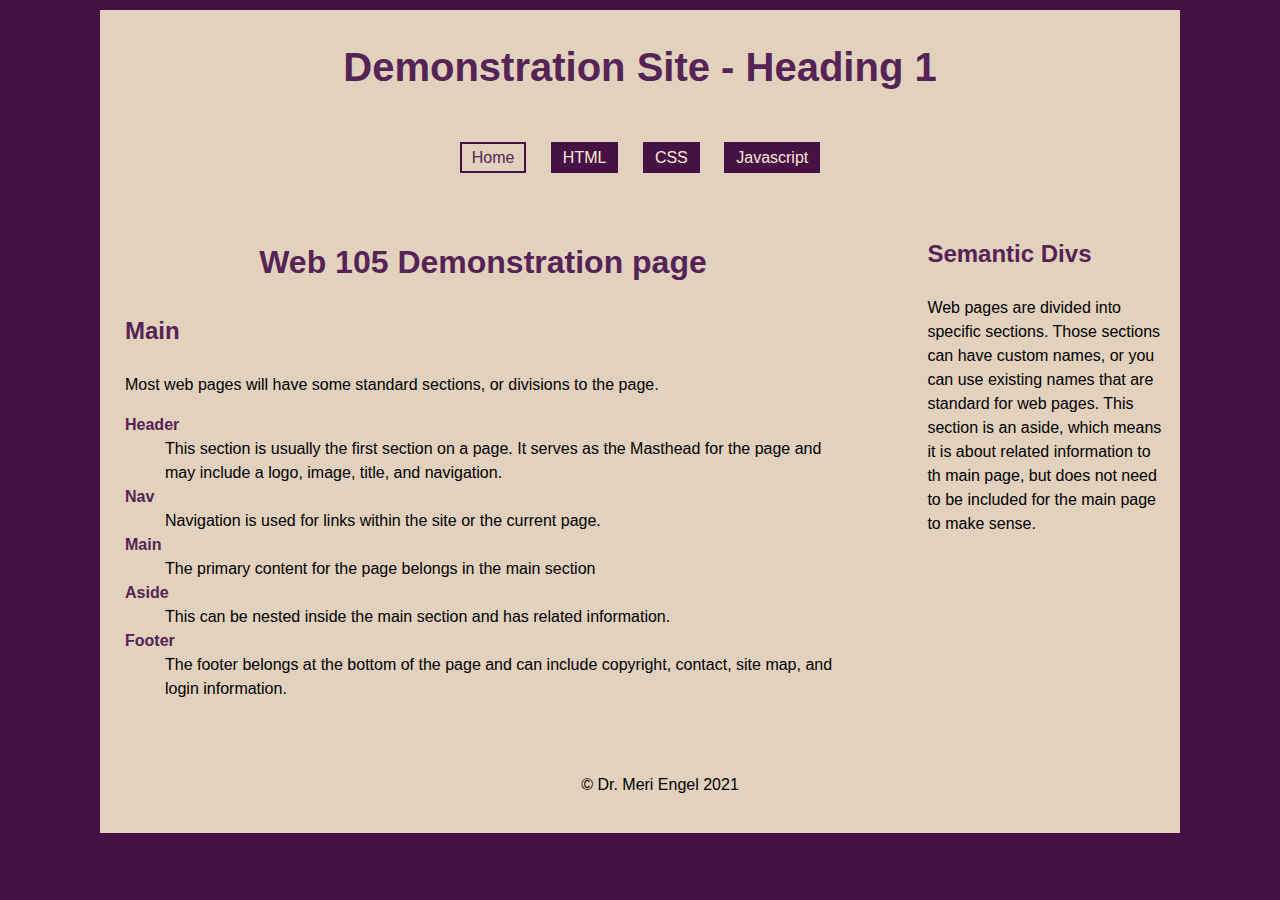
<file: demo-site/index.html>
<!DOCTYPE html>
<html lang="en">

<head>
    <meta charset="UTF-8">
    <meta name="viewport" content="width=device-width, initial-scale=1.0">
    <title>Home Page - Sample</title>
    <link rel="stylesheet" href="css/styles.css">
</head>

<body>
    <div class="container">
        <header>
            <h1>Demonstration Site - Heading 1</h1>
            <nav>
                <a href="index.html" id="current">Home</a>
                <a href="pages/html.html">HTML</a>
                <a href="pages/css.html">CSS</a>
                <a href="pages/javascript.html">Javascript</a>
            </nav>
        </header>
        <aside id="front-aside">
            <h3>Semantic Divs</h3>
            <p>Web pages are divided into specific sections. Those sections can have custom names, or you can use
                existing names that
                are standard for web pages. This section is an aside, which means it is about related information to
                th
                main page, but
                does not need to be included for the main page to make sense.
            </p>
        </aside>
        <main id="front-main">
            <h2>Web 105 Demonstration page</h2>

            <h3>Main</h3>
            <p>Most web pages will have some standard sections, or divisions to the page.</p>
            <dl>
                <dt>Header</dt>
                <dd>This section is usually the first section on a page. It serves as the
                    Masthead for the page and may include a logo, image, title, and navigation.
                </dd>
                <dt>Nav</dt>
                <dd>Navigation is used for links within the site or the current page.</dd>
                <dt>Main</dt>
                <dd>The primary content for the page belongs in the main section</dd>
                <dt>Aside</dt>
                <dd>This can be nested inside the main section and has related information.</dd>
                <dt>Footer</dt>
                <dd>The footer belongs at the bottom of the page and can include copyright, contact, site map, and
                    login information.
                </dd>
            </dl>
        </main>

        <footer>
            <p>&copy; Dr. Meri Engel 2021</p>
        </footer>
    </div>
</body>

</html>
</file>
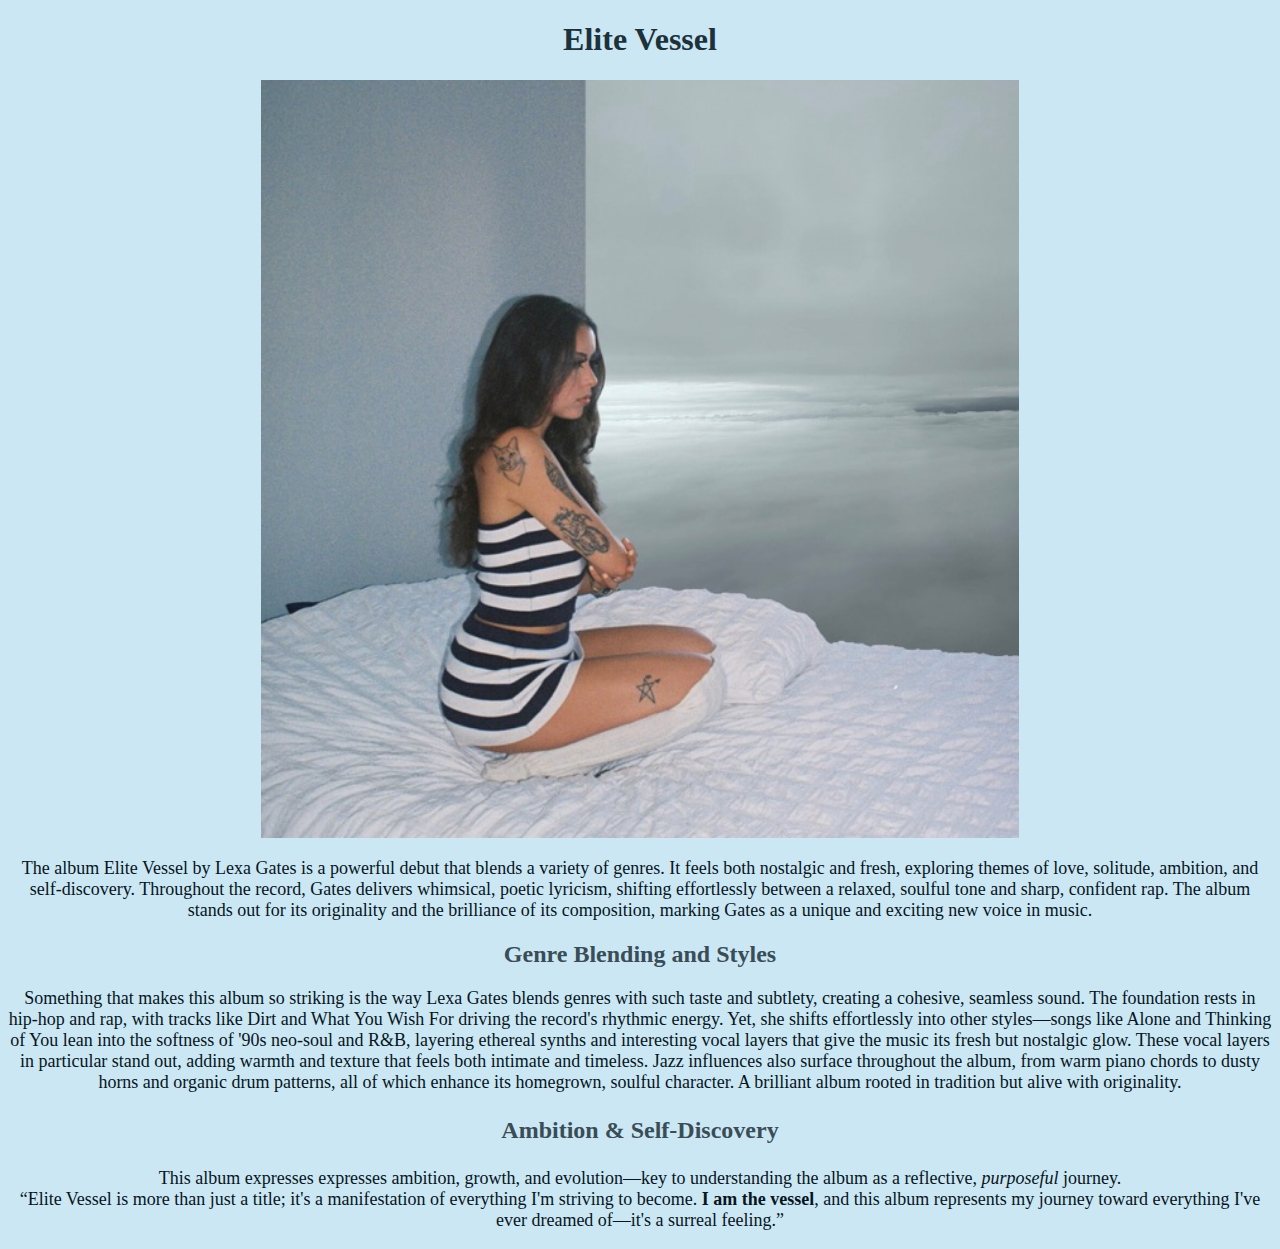
<file: review/index.html>
<!DOCTYPE html>
<html lang="en">
  <head>
    <meta charset="UTF-8" />
    <meta name="viewport" content="width=device-width, initial-scale=1.0" />
    <title>Review Of Elite Vessel by Lexa Gates</title>
    <link rel="stylesheet" href="css/styles.css" />
  </head>
  <body>
    <!--Add a H1 tag with the title of the book, game, or movie you intend to review -->
    <h1>Elite Vessel</h1>

    <!--Add an image-->
    <img
      src="images/Elite-Vessel.jpg"
      width="400px"
      alt="Album cover of Elite Vessel by Lexa Gates"
    />

    <!--Add a paragraph describing what you are going to review. This should be 2-3 sentences -->
    <p>
      The album Elite Vessel by Lexa Gates is a powerful debut that blends a
      variety of genres. It feels both nostalgic and fresh, exploring themes of
      love, solitude, ambition, and self-discovery. Throughout the record, Gates
      delivers whimsical, poetic lyricism, shifting effortlessly between a
      relaxed, soulful tone and sharp, confident rap. The album stands out for
      its originality and the brilliance of its composition, marking Gates as a
      unique and exciting new voice in music.
    </p>

    <!--Add a H2 tag describing characters, game play, or some specific part of your review-->
    <h2>Genre Blending and Styles</h2>

    <!--Add a paragraph about whatever your H2 tag was-->
    <p>
      Something that makes this album so striking is the way Lexa Gates blends
      genres with such taste and subtlety, creating a cohesive, seamless sound.
      The foundation rests in hip-hop and rap, with tracks like Dirt and What
      You Wish For driving the record's rhythmic energy. Yet, she shifts
      effortlessly into other styles—songs like Alone and Thinking of You lean
      into the softness of '90s neo-soul and R&B, layering ethereal synths and
      interesting vocal layers that give the music its fresh but nostalgic glow.
      These vocal layers in particular stand out, adding warmth and texture that
      feels both intimate and timeless. Jazz influences also surface throughout
      the album, from warm piano chords to dusty horns and organic drum
      patterns, all of which enhance its homegrown, soulful character. A
      brilliant album rooted in tradition but alive with originality.
    </p>

    <!--Add an H3 tag about a scene or character, include a quote in the paragraph-->
    <h3>Ambition & Self-Discovery</h3>

    <p>
      This album expresses expresses ambition, growth, and evolution—key to
      understanding the album as a reflective,
      <em>purposeful</em> journey.<br />

      <q
        >Elite Vessel is more than just a title; it's a manifestation of
        everything I'm striving to become. <strong>I am the vessel</strong>, and
        this album represents my journey toward everything I've ever dreamed
        of—it's a surreal feeling.</q
      >
    </p>

    <!--In the code above add at least two of the following:
    
    <b> Bold Text </b>
    <strong> Important Text </strong>
    <em> emphasized text </em>
    <mark> marked text </mark>
    <small> smaller text</small>
    <del>Deleted text</del>
    <ins>Inserted text</ins>
    <sub>Subscript text</sub>
    <sup>Superscript text</sup>
    
    
    -->
  </body>
</html>
</file>
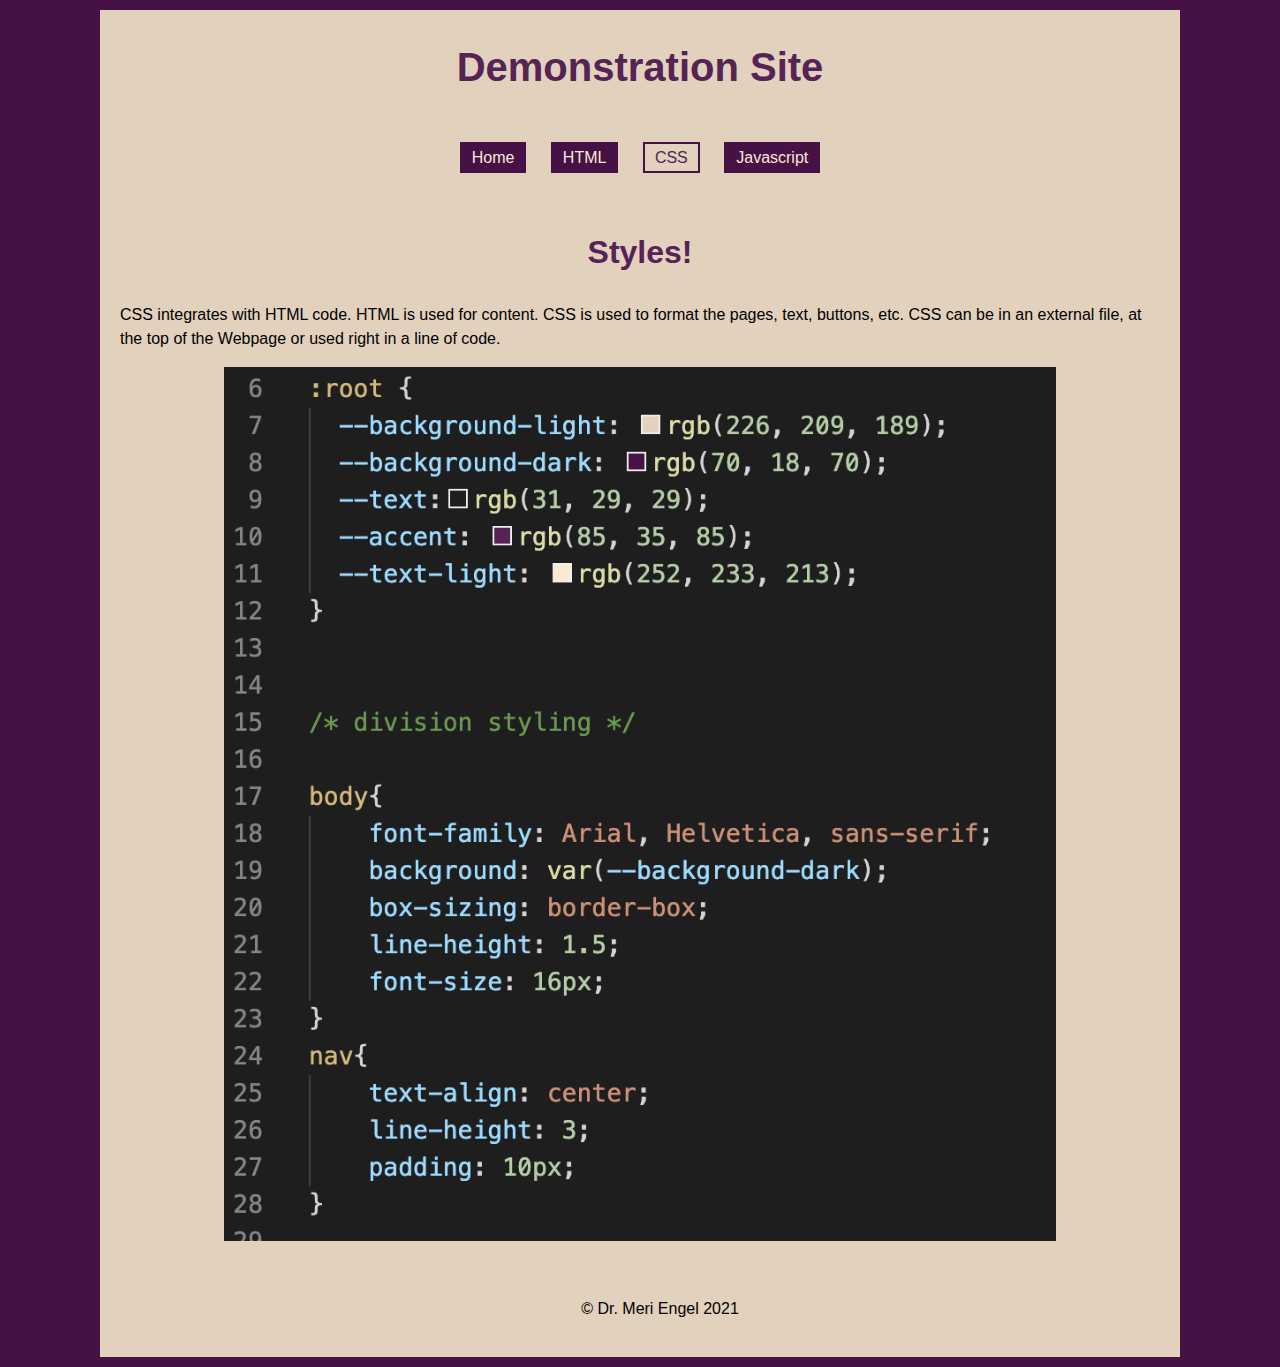
<file: demo-site/pages/css.html>
<!DOCTYPE html>
<html lang="en">

<head>
    <meta charset="UTF-8">
    <meta name="viewport" content="width=device-width, initial-scale=1.0">
    <title>Home Page - Sample</title>
    <link rel="stylesheet" href="../css/styles.css">
</head>

<body>
    <div class="container">
        <header>
            <h1>Demonstration Site</h1>
            <nav>
                <a href="../index.html">Home</a>
                <a href="html.html">HTML</a>
                <a href="css.html" id="current">CSS</a>
                <a href="javascript.html">Javascript</a>
            </nav>
        </header>
        <main>
            <h2>Styles!</h2>
            <p>CSS integrates with HTML code. HTML is used for content. CSS is used to format the
                pages, text, buttons, etc. CSS can be in an external file, at the top of the Webpage 
                or used right in a line of code.
            </p>
            <img src="../images/css.png" alt="Cascading Styles" id="style">
            
        </main>
    
        <footer>
            <p>&copy; Dr. Meri Engel 2021</p>
        </footer>
    </div>
</body>

</html>
</file>
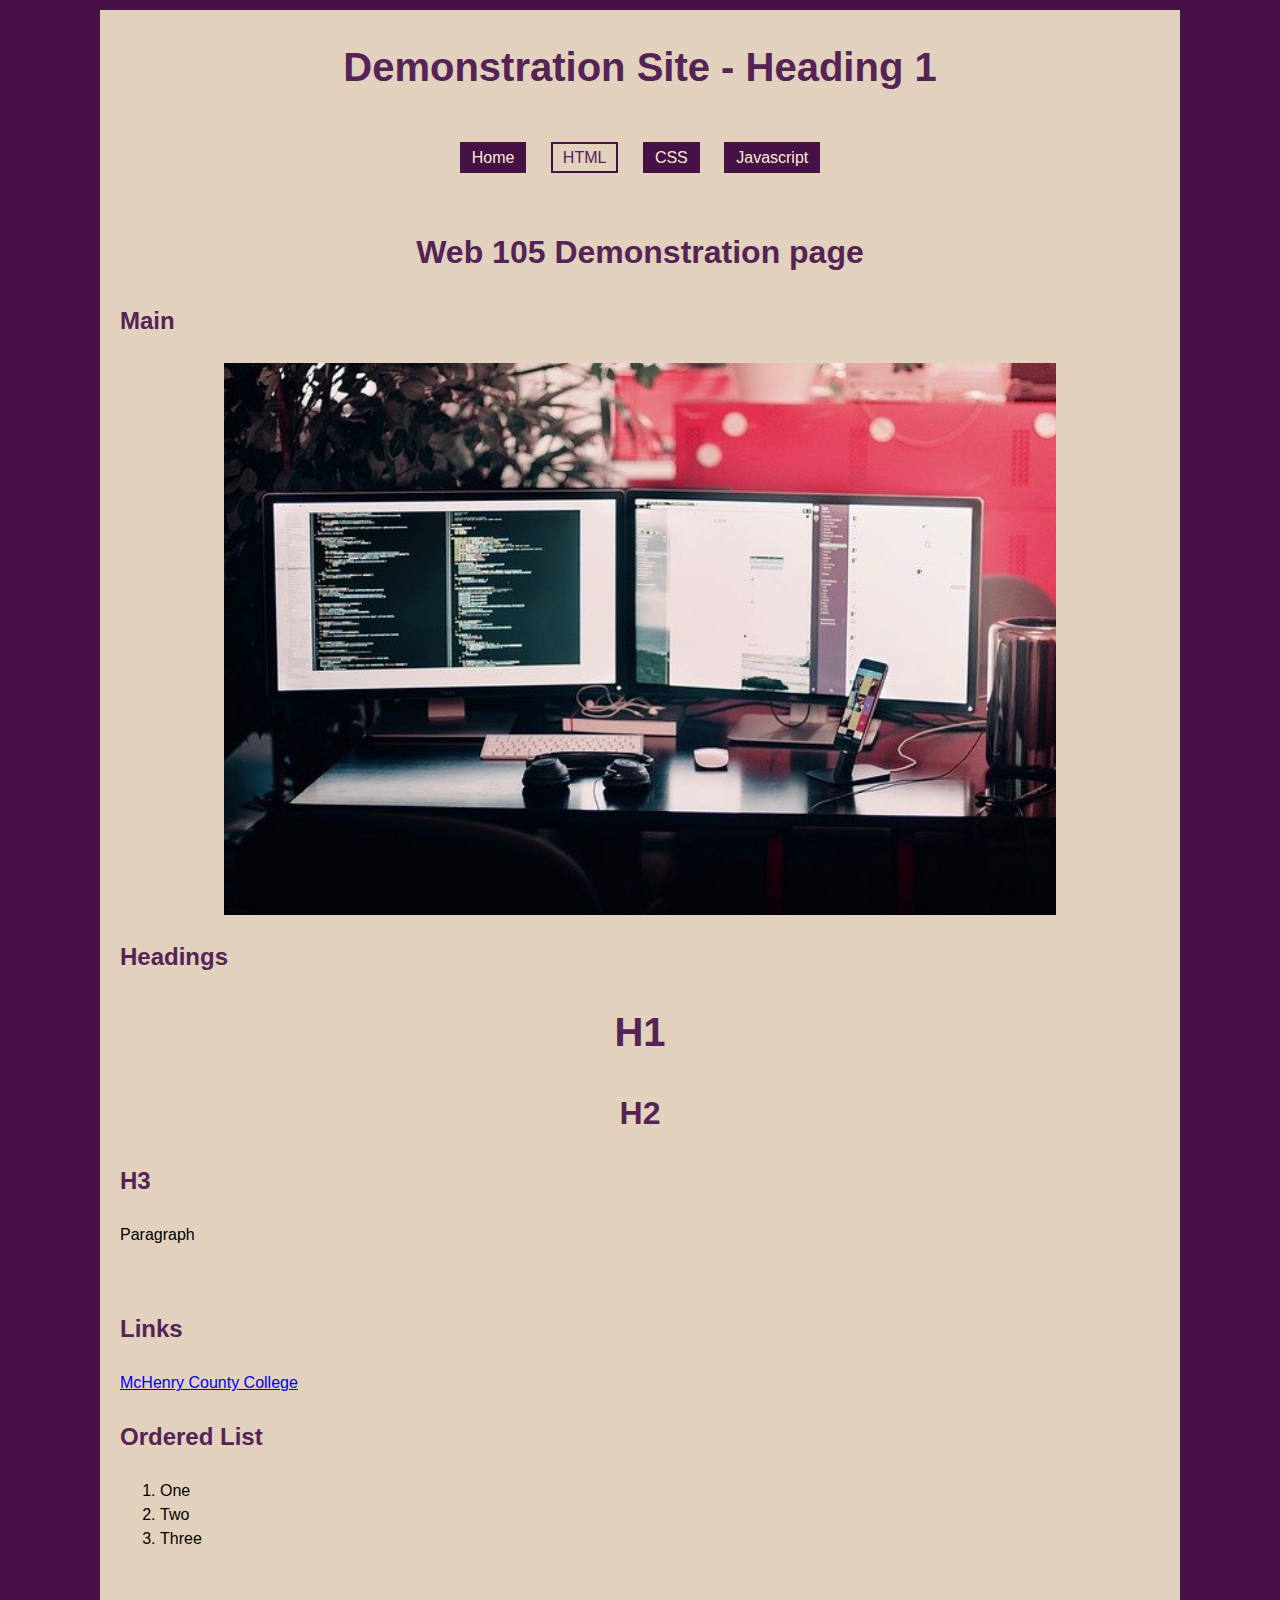
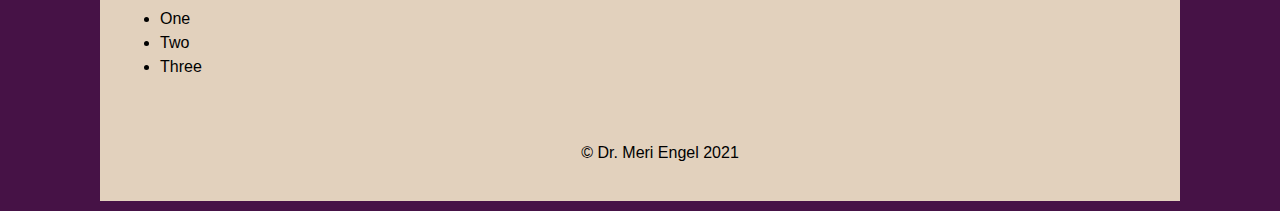
<file: demo-site/pages/html.html>
<!DOCTYPE html>
<html lang="en">

<head>
    <meta charset="UTF-8">
    <meta name="viewport" content="width=device-width, initial-scale=1.0">
    <title>Home Page - Sample</title>
    <link rel="stylesheet" href="../css/styles.css">
</head>

<body>
    <div class="container">
        <header>
            <h1>Demonstration Site - Heading 1</h1>
            <nav>
                <a href="../index.html">Home</a>
                <a href="html.html" id="current">HTML</a>
                <a href="css.html">CSS</a>
                <a href="javascript.html">Javascript</a>
            </nav>
        </header>
        <main>
            <h2>Web 105 Demonstration page</h2>
            <h3>Main</h3>
            <img src="../images/computer.jpg" alt="">
            <h3>Headings</h3>
            <h1>H1</h1>
            <h2>H2</h2>
            <h3>H3</h3>
            <p>Paragraph</p>
            <p>&nbsp;</p>
            <h3>Links</h3>
            <p><a href="www.mchenry.edu">McHenry County College</a></p>
            <h3>Ordered List</h3>
            <ol>
                <li>One</li>
                <li>Two</li>
                <li>Three</li>
            </ol>
            <p>&nbsp;</p>
            <ul>
                <li>One</li>
                <li>Two</li>
                <li>Three</li>
            </ul>
        </main>
        <footer>
            <p>&copy; Dr. Meri Engel 2021</p>
        </footer>
    </div>
</body>

</html>
</file>
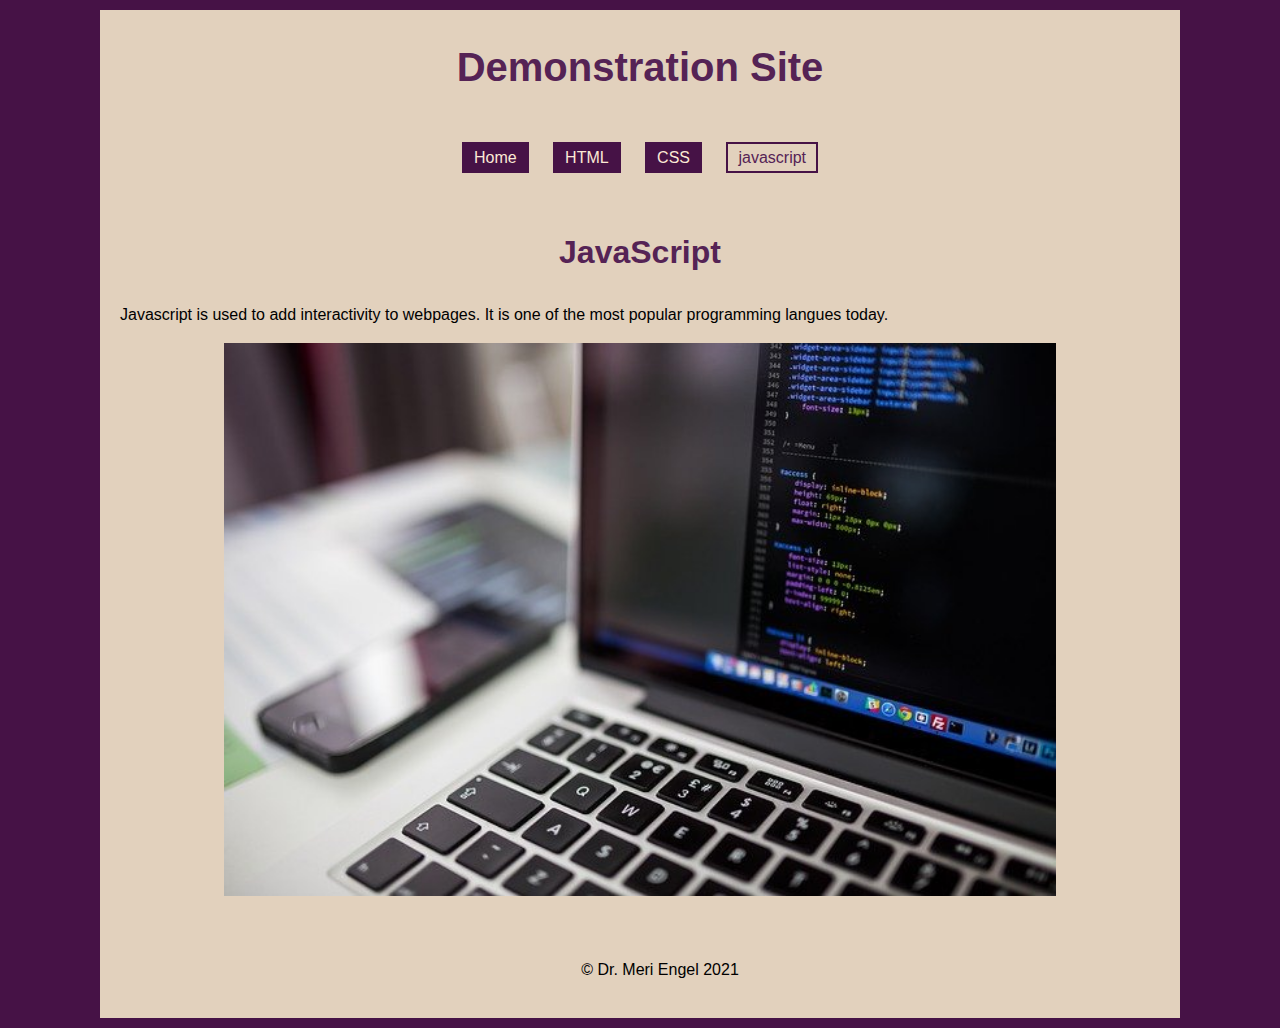
<file: demo-site/pages/javascript.html>
<!DOCTYPE html>
<html lang="en">

<head>
    <meta charset="UTF-8">
    <meta name="viewport" content="width=device-width, initial-scale=1.0">
    <title>Home Page - Sample</title>
    <link rel="stylesheet" href="../css/styles.css">
</head>

<body>
    <div class="container">
        <header>
            <h1>Demonstration Site</h1>
            <nav>
                <a href="../index.html">Home</a>
                <a href="html.html">HTML</a>
                <a href="css.html">CSS</a>
                <a href="Javascript.html" id="current">javascript</a>
            </nav>
        </header>
        <main>
            <h2>JavaScript</h2>

            <p>Javascript is used to add interactivity to webpages.
                It is one of the most popular programming langues today.</p>
            <p><img src="../images/code.jpg" alt="Computer Code"></p>
        </main>


        <footer>
            <p>&copy; Dr. Meri Engel 2021</p>
        </footer>
    </div>
</body>

</html>
</file>
<file: demo-site/css/styles.css>
/* This is a CSS comment*/

/* Variables should be grouped together at the top of the page */
/* Read more about variables here: https://www.w3schools.com/css/css3_variables.asp */

:root {
  --background-light: rgb(226, 209, 189);
  --background-dark: rgb(70, 18, 70);
  --text:rgb(31, 29, 29);
  --accent: rgb(85, 35, 85);
  --text-light: rgb(252, 233, 213);  
}


/* division styling */

body{
    font-family: Arial, Helvetica, sans-serif;
    background: var(--background-dark);
    box-sizing: border-box;
    line-height: 1.5;
    font-size: 16px;
}
nav{
    text-align: center;
    line-height: 3;
    padding: 10px;
}
.style{
    width:30%;
    display: block;
    float: right;
    margin-left: 15px;
}

.container{
    max-width: 1080px;
    width: 90%;
    margin: 10px auto;
    overflow: auto;
    background: var(--background-light);
}
#front-main{
    float: left;
    width: 70%;
    margin: 10px 15px 10px 5px;;
}
#front-aside{
    clear: both;
    float: right;
    width: 22%;
    margin: 10px 5px;
    padding: 10px;
}

main{
    padding: 10px 20px;
    box-sizing: border-box;
}

footer{
    clear: both;
    text-align: center;
    padding: 20px;
    width: 100%;
    margin: 0;
}
/* button styling */

nav a{
    background: var(--background-dark);
    border: 2px solid var(--background-dark);
    text-decoration: none;
    padding: 5px 10px;
    margin: 5px 10px;
    color: var(--text-light);
}

nav a:hover, #current{
    background: var(--background-light);
    color: var(--accent);
}

/* text styling */

h1{
    font-size: 2.5em;
    text-align: center;
    font-weight: bold;
    color:var(--accent);
}

h2{
    font-size: 2em;
    text-align: center;
    font-weight: bold;
    color:var(--accent);
}

h3{
    font-size: 1.5em;
    text-align: left;
    font-weight: bold;
    color:var(--accent);
}

dt{
    font-weight: bold;
    color: var(--accent);
}


/* images */
img{
    /* this code centers the image */
    width: 80%;
    display: block;
    margin: 10px auto;
}
</file>
<file: review/css/styles.css>
/* Set colors for the page */
body {
  background-color: rgba(192, 226, 242, 0.821);
  color: black; /* this is the font color*/
  font-size: larger;
}

/* create styles for the h1 tag */

/* Sample - pick your own colors and settings. Make sure to include the ; at the end of the line

h1{
    color: teal;
    font-family: serif;
    font-size: larger;
    text-align: center;
}
*/
h1 {
  color: rgb(29, 49, 59);
  font-family: unset;
  font-size: xx-large;
  text-align: center;
}

/* create styles for the h2 tag */
h2 {
  color: rgb(58, 77, 87);
  font-family: initial;
  font-size: x-large;
  text-align: center;
}
/* create styles for the h3 tag */
h3 {
  color: rgb(58, 77, 87);
  font-family: initial;
  font-size: x-large;
  text-align: center;
}
/* create styles for the p tag */
p {
  color: rgb(7, 21, 29);
  font-family: initial;
  font-size: large;
  text-align: center;
}

img {
  width: 60%;
  display: block;
  margin: 20px auto;
  /* this set of 3 commands centers. 10px is spacing top and bottom, auto is left and right*/
}
</file>
